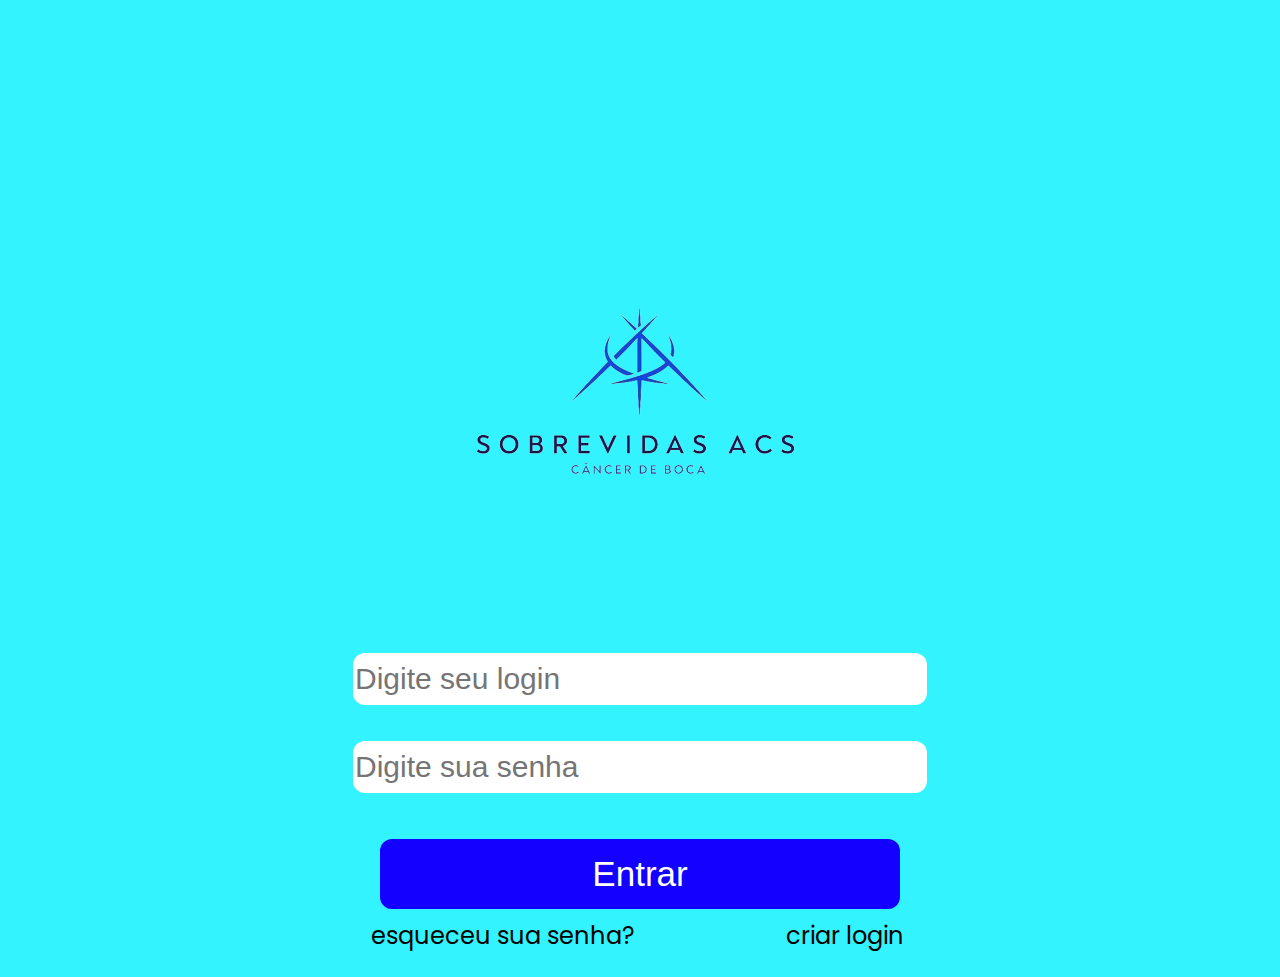
<file: telas/index.html>
<!DOCTYPE html>
<html lang="pt-br">
<head>
    <meta charset="UTF-8">
    <meta name="viewport" content="width=device-width, initial-scale=1.0">
    <title>Document</title>
    <link href="https://fonts.googleapis.com/css?family=Poppins&display=swap" rel="stylesheet">
    <link rel="stylesheet" href="./css/style.css">
</head>
<body>
    <form action="cadastro.html" method="get" target="_blank" autocomplete="off">
        <div class="logo"><img src="./css/images/v3_33.png" alt="logo"></div>
        
            <p class="email">
                <input class="email2" type="email" id="email" name="email" placeholder="Digite seu login">
            </p>
            <p class="senha">
                <input class="senha2" type="password" id="password" name="password" placeholder="Digite sua senha">
            </p>
            <p class="entrar"><button class="entrar2" type="submit">Entrar</button></p>
            <div class="esqueceusenha">
                <p>esqueceu sua senha?</p>
            </div>
            <div class="criar">
                <p>criar login</p>
            </div>
    </form>
    
</body>
</html>
</file>
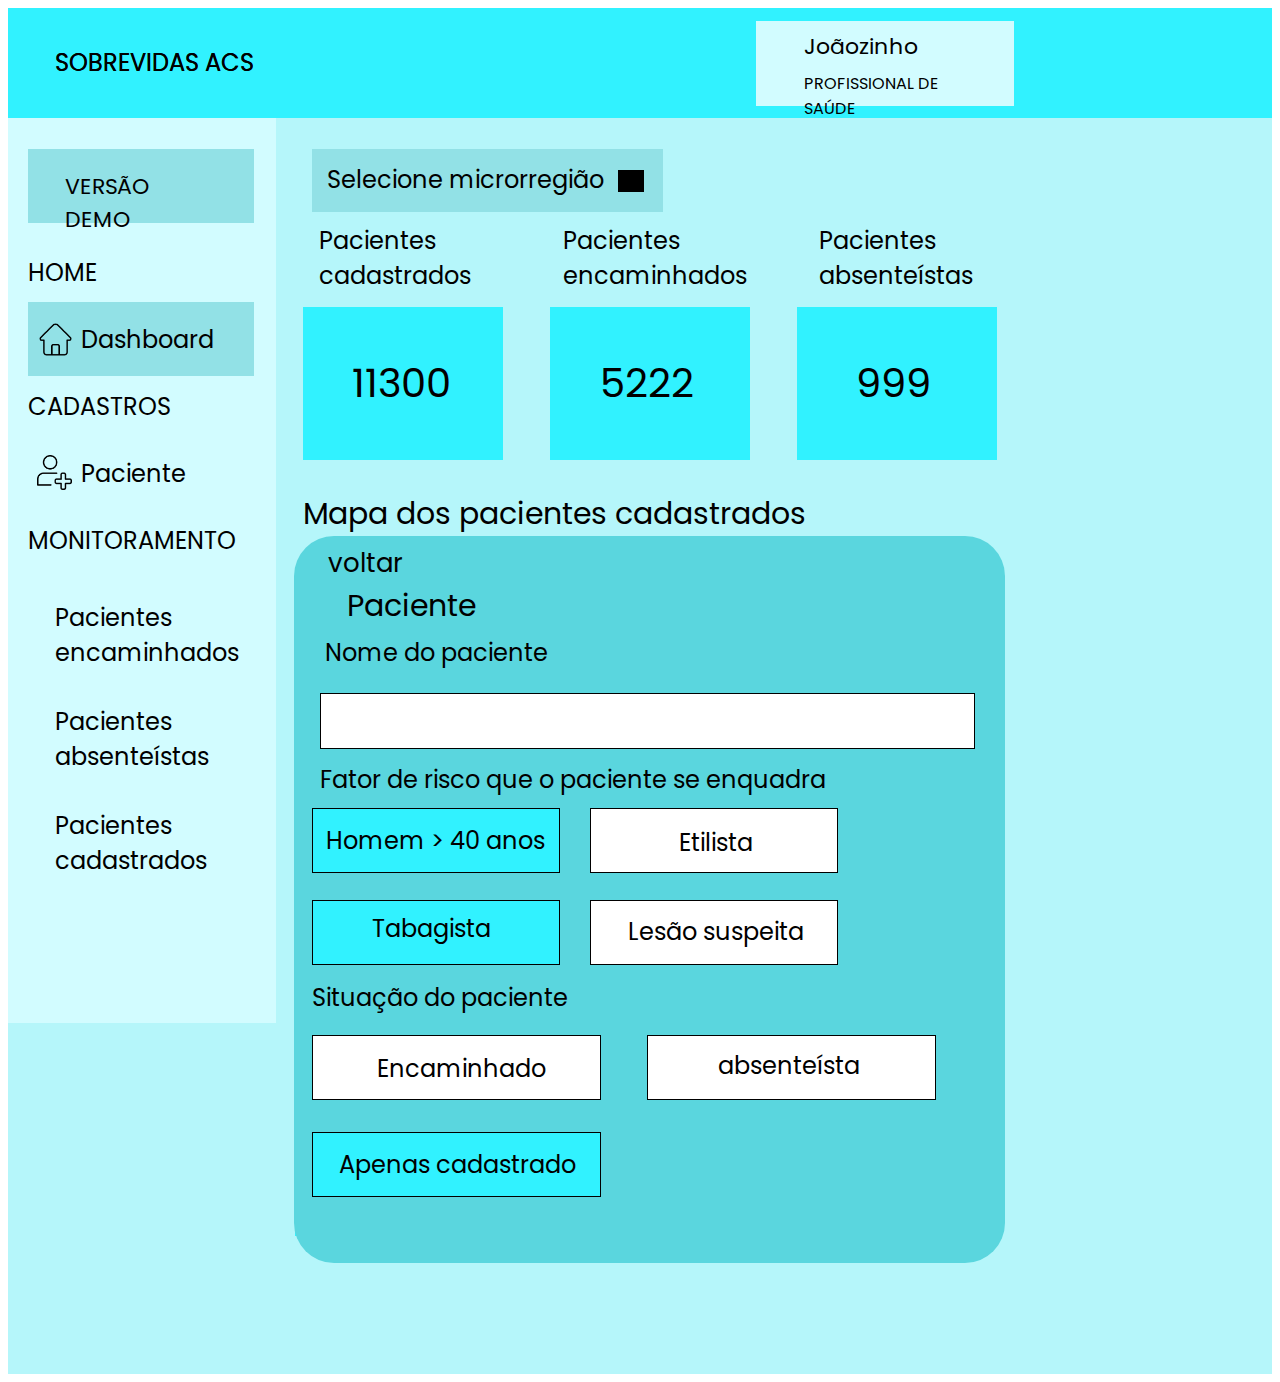
<file: telas/ao-clicar-no-mapa.html>
<!DOCTYPE html>
<html lang="pt-br">
<head>
    <meta charset="UTF-8">
    <meta name="viewport" content="width=device-width, initial-scale=1.0">
    <link href="https://fonts.googleapis.com/css?family=Poppins&display=swap" rel="stylesheet" />
    <link rel="stylesheet" href="./css/ao-clicar-no-mapa.css">
    <title>Document</title>
</head>
<body>
    <div class="v164_28">
        <div class="v164_29"></div>
        <div class="v164_30"></div>
        <span class="v164_31">SOBREVIDAS ACS</span>
        <span class="v164_32">SOBREVIDAS ACS</span>
        <div class="v164_33"></div>
        <span class="v164_34">Joãozinho</span>
        <span class="v164_35">PROFISSIONAL DE SAÚDE</span>
        <div class="v164_36"></div>
        <span class="v164_37">VERSÃO DEMO</span>
        <span class="v164_38">HOME</span>
        <div class="v164_39"></div>
        <span class="v164_40">CADASTROS</span>
        <span class="v164_41">Dashboard</span>
        <span class="v164_42">MONITORAMENTO</span>
        <span class="v164_43">Paciente</span>
        <span class="v164_44">Pacientes encaminhados</span>
        <span class="v164_45">Pacientes absenteístas</span>
        <span class="v164_46">Pacientes cadastrados</span>
        <div class="v164_47"></div>
        <span class="v164_48">11300</span>
        <span class="v164_49">Pacientes absenteístas</span>
        <div class="v164_50"></div>
        <span class="v164_51">999</span>
        <span class="v164_52">Mapa dos pacientes cadastrados</span>
        <span class="v164_53">Etilista</span>
        <span class="v164_54">Tabagista</span>
        <span class="v164_55">Homem > 40 anos</span>
        <span class="v164_56">Lesão suspeita</span>
        <span class="v170_7">sen</span>
        <div class="v164_57"></div>
        <div class="v164_58"></div>
        <div class="v164_59"></div>
        <div class="v164_60"></div>
        <span class="v164_62">Pacientes por fator de risco</span>
        <span class="v164_63">11300</span>
        <span class="v164_64">5000</span>
        <span class="v164_65">4331</span>
        <div class="v164_66"></div>
        <span class="v164_67">Pacientes encaminhados</span>
        <span class="v164_68">5222</span>
        <span class="v164_69">Pacientes cadastrados</span>
        <div class="v164_70"></div>
        <div class="v164_71"></div>
        <div class="v164_80"></div>
        <span class="v164_81">Paciente</span>
        <div class="v164_82"></div>
        <span class="v164_83">Nome do paciente</span>
        <span class="v164_85">Fator de risco que o paciente se enquadra</span>
        <div class="v164_87"></div>
        <div class="v164_88"></div>
        <div class="v164_89"></div>
        <div class="v164_90"></div>
        <span class="v164_91">Situação do paciente</span>
        <div class="v164_92"></div>
        <div class="v164_93"></div>
        <div class="v164_94"></div>
        <span class="v170_8">absenteísta</span>
        <span class="v170_2">Homem > 40 anos</span>
        <span class="v170_3">Tabagista</span>
        <span class="v170_4">Etilista</span>
        <span class="v170_5">Lesão suspeita</span>
        <span class="v170_6">Encaminhado</span>
        <span class="v170_13">Apenas cadastrado</span>
        <span class="v170_14">voltar</span>
        <div class="v286_8"></div>
        <span class="v286_9">Selecione microrregião</span>
        <div class="v286_10"></div>
    </div>
</body>
</html>
</file>
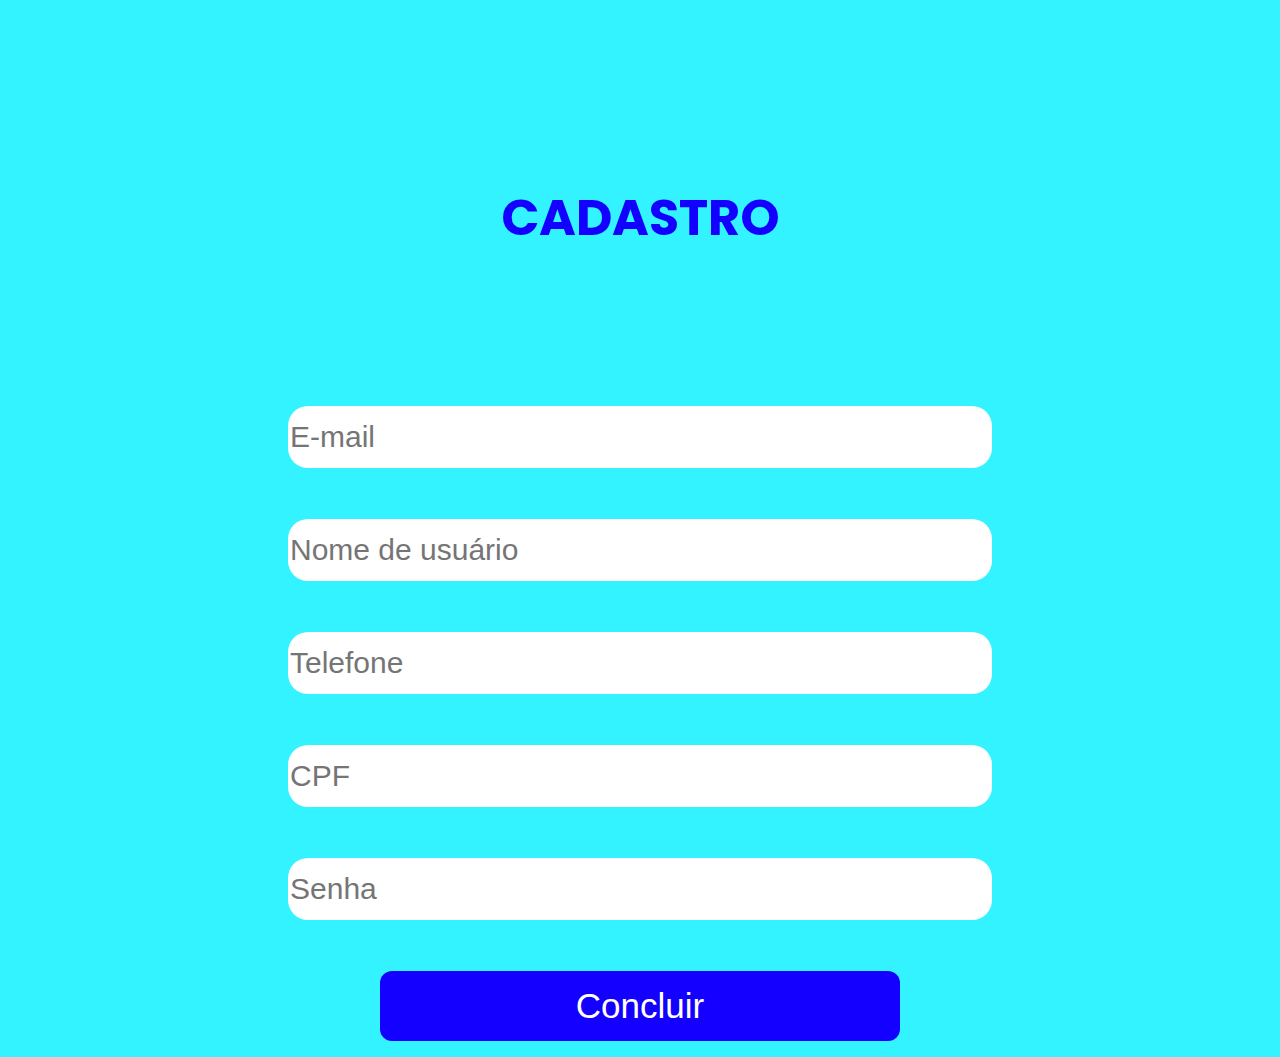
<file: telas/cadastro.html>
<!DOCTYPE html>
<html lang="pt-br">
<head>
    <meta charset="UTF-8">
    <meta name="viewport" content="width=device-width, initial-scale=1.0">
    <title>Document</title>
    <link href="https://fonts.googleapis.com/css?family=Poppins&display=swap" rel="stylesheet">
    <link rel="stylesheet" href="./css/cadastro.css">
</head>
<body>
    <h1 class="cadastro">CADASTRO</h1>

    <form action="index.html" method="get" target="_blank" autocomplete="off">
        <p class="email">
            <input class="email2" type="email" id="email" name="email" placeholder="E-mail">
        </p>

        <p class="nome">
            <input class="nome2" type="text" id="name" name="name" placeholder="Nome de usuário">
        </p>

        <p class="telefone">
            <input class="telefone2" type="number" id="number" name="number" placeholder="Telefone">
        </p>

        <p class="cpf">
            <input class="cpf2" type="number" id="cpf" name="cpf" placeholder="CPF">
        </p>

        <p class="senha">
            <input class="senha2" type="password" id="password" name="password" placeholder="Senha">
        </p>

        <p class="concluir">
            <button class="concluir2" type="submit">Concluir</button>
        </p>
    </form>
</body>
</html>
</file>
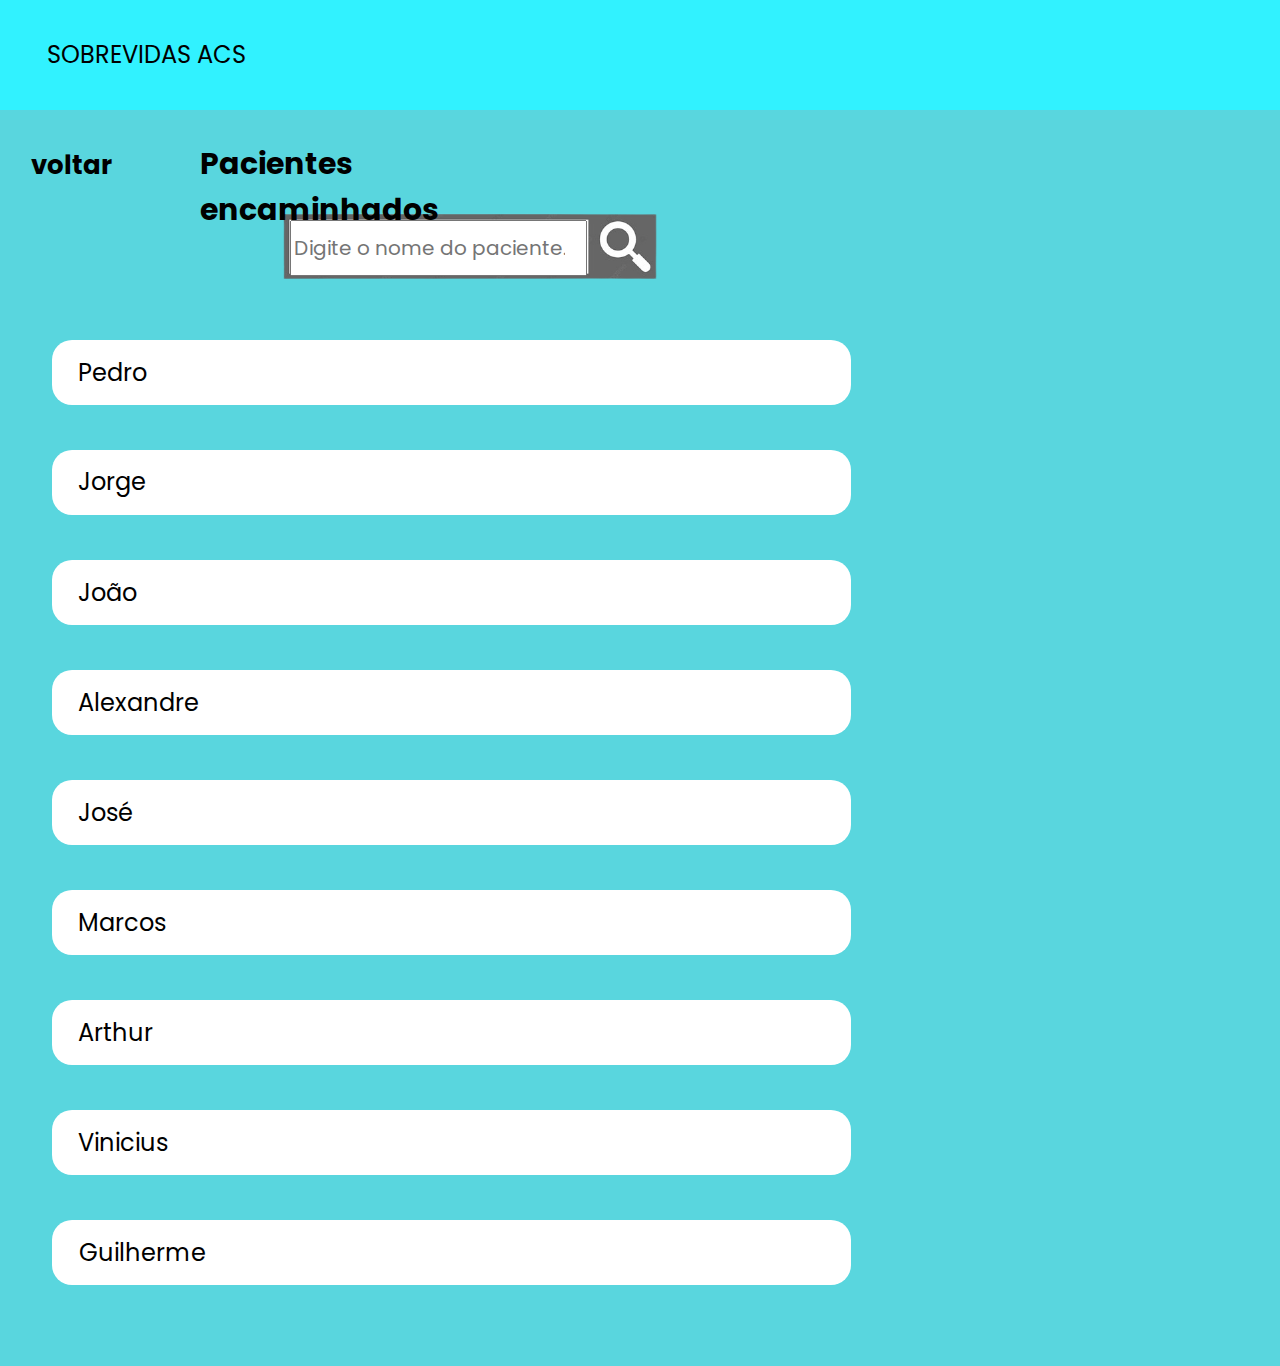
<file: telas/pacienteencaminhado.html>
<!DOCTYPE html>
<html lang="pt-br">
<head>
    <meta charset="UTF-8">
    <meta name="viewport" content="width=device-width, initial-scale=1.0">
    <title>Document</title>
    <link href="https://fonts.googleapis.com/css?family=Poppins&display=swap" rel="stylesheet">
    <link rel="stylesheet" href="./css/pacienteencaminhado.css">
</head>
<body>
    <div class="v196_125">
        <div class="v196_126"></div>
        <span class="v196_127">SOBREVIDAS ACS</span>
        <span class="v196_132">voltar</span>
        <div class="v196_165"></div>
        <span><input class="v196_166" type="search" placeholder="Digite o nome do paciente..."></input></span>
        <span class="v196_167">Pacientes encaminhados</span>
        <div class="v202_6"></div>
        <div class="v202_7"></div>
        <div class="v202_8"></div>
        <div class="v202_9"></div>
        <div class="v202_10"></div>
        <div class="v202_11"></div>
        <div class="v202_12"></div>
        <div class="v202_13"></div>
        <div class="v202_14"></div>
        <span class="v202_15">Pedro</span>
        <span class="v202_16">Jorge</span>
        <span class="v202_17">João</span>
        <span class="v202_18">Alexandre</span>
        <span class="v202_19">José</span>
        <span class="v202_20">Marcos</span>
        <span class="v202_21">Arthur</span>
        <span class="v202_22">Vinicius</span>
        <span class="v202_23">Guilherme</span>
    </div>
</body>
</html>
</file>
<file: telas/css/style.css>
body {
    background-color: #32F3FF;
  }
  
  .logo {
    text-align: center;
    margin-top: 150px;
  }
  
  .entrar {
    text-align: center;
  }
  
  .entrar2 {
    background-color: #1400FF;
    color: white;
    border: none;
    padding: 8px 100px;
    width: 520px;
    height: 70px;
    text-align: center;
    text-decoration: none;
    font-size: 35px;
    cursor: pointer;
    border-radius: 12px;
  }
  
  .email {
    text-align: center;
  }
  
  .email2 {
    width: 570px;
    height: 50px;
    font-size: 30px;
    margin-top: -20px;
    margin-bottom: 20px;
    border-radius: 12px;
    border: none;
  }
  
  .senha {
    text-align: center;
  }
  
  .senha2 {
    width: 570px;
    height: 50px;
    font-size: 30px;
    margin-bottom: 30px;
    border-radius: 12px;
    border: none;
  }
  
  .esqueceusenha {
    text-align: center;
    margin-right: 275px;
    margin-top: -15px;
    font-family: poppins;
    font-size: 24px;
    color: black;
    cursor: pointer;
  }
  
  .criar {
    text-align: center;
    margin-left: 410px;
    margin-top: -59px;
    font-family: poppins;
    font-size: 24px;
    color: black;
    cursor: pointer;
  }
</file>
<file: telas/css/ao-clicar-no-mapa.css>
* {
    box-sizing: border-box;
  }
  body {
    font-size: 14px;
  }
  .v164_28 {
    width: 100%;
    height: 1366px;
    background: rgba(181,246,250,1);
    opacity: 1;
    position: relative;
    top: 0px;
    left: 0px;
    overflow: hidden;
  }
  .v164_29 {
    width: 100%;
    height: 110px;
    background: rgba(49,242,255,1);
    opacity: 1;
    position: relative;
    top: 0px;
    left: 0px;
    overflow: hidden;
  }
  .v164_30 {
    width: 268px;
    height: 905px;
    background: rgba(210,252,255,1);
    opacity: 1;
    position: absolute;
    top: 110px;
    left: 0px;
    overflow: hidden;
  }
  .v164_31 {
    width: 200px;
    color: rgba(0,0,0,1);
    position: absolute;
    top: 37px;
    left: 47px;
    font-family: Poppins;
    font-weight: Regular;
    font-size: 24px;
    opacity: 1;
    text-align: left;
  }
  .v164_32 {
    width: 200px;
    color: rgba(0,0,0,1);
    position: absolute;
    top: 37px;
    left: 47px;
    font-family: Poppins;
    font-weight: Regular;
    font-size: 24px;
    opacity: 1;
    text-align: left;
  }
  .v164_33 {
    width: 258px;
    height: 85px;
    background: rgba(210,252,255,1);
    opacity: 1;
    position: absolute;
    top: 13px;
    left: 748px;
    overflow: hidden;
  }
  .v164_34 {
    width: 113px;
    color: rgba(0,0,0,1);
    position: absolute;
    top: 22px;
    left: 796px;
    font-family: Poppins;
    font-weight: Regular;
    font-size: 22px;
    opacity: 1;
    text-align: left;
  }
  .v164_35 {
    width: 187px;
    color: rgba(0,0,0,1);
    position: absolute;
    top: 63px;
    left: 796px;
    font-family: Poppins;
    font-weight: Regular;
    font-size: 16px;
    opacity: 1;
    text-align: left;
  }
  .v164_36 {
    width: 226px;
    height: 74px;
    background: rgba(146,225,230,1);
    opacity: 1;
    position: absolute;
    top: 141px;
    left: 20px;
    overflow: hidden;
  }
  .v164_37 {
    width: 154px;
    color: rgba(0,0,0,1);
    position: absolute;
    top: 162px;
    left: 57px;
    font-family: Poppins;
    font-weight: Regular;
    font-size: 22px;
    opacity: 1;
    text-align: left;
  }
  .v164_38 {
    width: 69px;
    color: rgba(0,0,0,1);
    position: absolute;
    top: 247px;
    left: 20px;
    font-family: Poppins;
    font-weight: Regular;
    font-size: 24px;
    opacity: 1;
    text-align: left;
  }
  .v164_39 {
    width: 226px;
    height: 74px;
    background: rgba(146,225,230,1);
    opacity: 1;
    position: absolute;
    top: 294px;
    left: 20px;
    overflow: hidden;
  }
  .v164_40 {
    width: 143px;
    color: rgba(0,0,0,1);
    position: absolute;
    top: 381px;
    left: 20px;
    font-family: Poppins;
    font-weight: Regular;
    font-size: 24px;
    opacity: 1;
    text-align: left;
  }
  .v164_41 {
    width: 135px;
    color: rgba(0,0,0,1);
    position: absolute;
    top: 314px;
    left: 73px;
    font-family: Poppins;
    font-weight: Regular;
    font-size: 24px;
    opacity: 1;
    text-align: left;
  }
  .v164_42 {
    width: 207px;
    color: rgba(0,0,0,1);
    position: absolute;
    top: 515px;
    left: 20px;
    font-family: Poppins;
    font-weight: Regular;
    font-size: 24px;
    opacity: 1;
    text-align: left;
  }
  .v164_43 {
    width: 105px;
    color: rgba(0,0,0,1);
    position: absolute;
    top: 448px;
    left: 73px;
    font-family: Poppins;
    font-weight: Regular;
    font-size: 24px;
    opacity: 1;
    text-align: left;
  }
  .v164_44 {
    width: 183px;
    color: rgba(0,0,0,1);
    position: absolute;
    top: 592px;
    left: 47px;
    font-family: Poppins;
    font-weight: Regular;
    font-size: 24px;
    opacity: 1;
    text-align: left;
  }
  .v164_45 {
    width: 155px;
    color: rgba(0,0,0,1);
    position: absolute;
    top: 696px;
    left: 47px;
    font-family: Poppins;
    font-weight: Regular;
    font-size: 24px;
    opacity: 1;
    text-align: left;
  }
  .v164_46 {
    width: 154px;
    color: rgba(0,0,0,1);
    position: absolute;
    top: 215px;
    left: 311px;
    font-family: Poppins;
    font-weight: Regular;
    font-size: 24px;
    opacity: 1;
    text-align: left;
  }
  .v164_47 {
    width: 200px;
    height: 153px;
    background: rgba(49,242,255,1);
    opacity: 1;
    position: absolute;
    top: 299px;
    left: 295px;
    overflow: hidden;
  }
  .v164_48 {
    width: 100px;
    color: rgba(2,0,0,1);
    position: absolute;
    top: 345px;
    left: 344px;
    font-family: Poppins;
    font-weight: Regular;
    font-size: 40px;
    opacity: 1;
    text-align: left;
  }
  .v164_49 {
    width: 155px;
    color: rgba(0,0,0,1);
    position: absolute;
    top: 215px;
    left: 811px;
    font-family: Poppins;
    font-weight: Regular;
    font-size: 24px;
    opacity: 1;
    text-align: left;
  }
  .v164_50 {
    width: 200px;
    height: 153px;
    background: rgba(49,242,255,1);
    opacity: 1;
    position: absolute;
    top: 299px;
    left: 789px;
    overflow: hidden;
  }
  .v164_51 {
    width: 76px;
    color: rgba(0,0,0,1);
    position: absolute;
    top: 345px;
    left: 848px;
    font-family: Poppins;
    font-weight: Regular;
    font-size: 40px;
    opacity: 1;
    text-align: left;
  }
  .v164_52 {
    width: 508px;
    color: rgba(0,0,0,1);
    position: absolute;
    top: 483px;
    left: 295px;
    font-family: Poppins;
    font-weight: Regular;
    font-size: 30px;
    opacity: 1;
    text-align: left;
  }
  .v164_53 {
    width: 77px;
    color: rgba(0,0,0,1);
    position: absolute;
    top: 903px;
    left: 739px;
    font-family: Poppins;
    font-weight: Regular;
    font-size: 24px;
    opacity: 1;
    text-align: left;
  }
  .v164_54 {
    width: 122px;
    color: rgba(0,0,0,1);
    position: absolute;
    top: 1074px;
    left: 345px;
    font-family: Poppins;
    font-weight: Regular;
    font-size: 24px;
    opacity: 1;
    text-align: left;
  }
  .v164_55 {
    width: 219px;
    color: rgba(0,0,0,1);
    position: absolute;
    top: 897px;
    left: 304px;
    font-family: Poppins;
    font-weight: Regular;
    font-size: 24px;
    opacity: 1;
    text-align: left;
  }
  .v164_56 {
    width: 179px;
    color: rgba(0,0,0,1);
    position: absolute;
    top: 1074px;
    left: 688px;
    font-family: Poppins;
    font-weight: Regular;
    font-size: 24px;
    opacity: 1;
    text-align: left;
  }
  .v170_7 {
    width: 43px;
    color: rgba(0,0,0,1);
    position: absolute;
    top: 1069px;
    left: 689px;
    font-family: Poppins;
    font-weight: Regular;
    font-size: 24px;
    opacity: 1;
    text-align: left;
  }
  .v164_57 {
    width: 256px;
    height: 106px;
    background: rgba(49,242,255,1);
    opacity: 1;
    position: absolute;
    top: 945px;
    left: 286px;
    overflow: hidden;
  }
  .v164_58 {
    width: 256px;
    height: 106px;
    background: rgba(49,242,255,1);
    opacity: 1;
    position: absolute;
    top: 1122px;
    left: 287px;
  }
  .v164_59 {
    width: 256px;
    height: 106px;
    background: rgba(49,242,255,1);
    opacity: 1;
    position: absolute;
    top: 945px;
    left: 659px;
    overflow: hidden;
  }
  .v164_60 {
    width: 256px;
    height: 106px;
    background: rgba(49,242,255,1);
    opacity: 1;
    position: absolute;
    top: 1122px;
    left: 659px;
    overflow: hidden;
  }
  .v164_62 {
    width: 411px;
    color: rgba(0,0,0,1);
    position: absolute;
    top: 829px;
    left: 414px;
    font-family: Poppins;
    font-weight: Regular;
    font-size: 30px;
    opacity: 1;
    text-align: left;
  }
  .v164_63 {
    width: 100px;
    color: rgba(0,0,0,1);
    position: absolute;
    top: 968px;
    left: 365px;
    font-family: Poppins;
    font-weight: Regular;
    font-size: 40px;
    opacity: 1;
    text-align: left;
  }
  .v164_64 {
    width: 101px;
    color: rgba(0,0,0,1);
    position: absolute;
    top: 1145px;
    left: 365px;
    font-family: Poppins;
    font-weight: Regular;
    font-size: 40px;
    opacity: 1;
    text-align: left;
  }
  .v164_65 {
    width: 86px;
    color: rgba(0,0,0,1);
    position: absolute;
    top: 968px;
    left: 744px;
    font-family: Poppins;
    font-weight: Regular;
    font-size: 40px;
    opacity: 1;
    text-align: left;
  }
  .v164_66 {
    width: 200px;
    height: 153px;
    background: rgba(49,242,255,1);
    opacity: 1;
    position: absolute;
    top: 299px;
    left: 542px;
    overflow: hidden;
  }
  .v164_67 {
    width: 183px;
    color: rgba(0,0,0,1);
    position: absolute;
    top: 215px;
    left: 555px;
    font-family: Poppins;
    font-weight: Regular;
    font-size: 24px;
    opacity: 1;
    text-align: left;
  }
  .v164_68 {
    width: 95px;
    color: rgba(0,0,0,1);
    position: absolute;
    top: 345px;
    left: 592px;
    font-family: Poppins;
    font-weight: Regular;
    font-size: 40px;
    opacity: 1;
    text-align: left;
  }
  .v164_69 {
    width: 154px;
    color: rgba(0,0,0,1);
    position: absolute;
    top: 800px;
    left: 47px;
    font-family: Poppins;
    font-weight: Regular;
    font-size: 24px;
    opacity: 1;
    text-align: left;
  }
  .v164_70 {
    width: 35px;
    height: 35px;
    background: url("./images/v164_70.png");
    background-repeat: no-repeat;
    background-position: center center;
    background-size: cover;
    opacity: 1;
    position: absolute;
    top: 447px;
    left: 29px;
    overflow: hidden;
  }
  .v164_71 {
    width: 35px;
    height: 35px;
    background: url("./images/v164_71.png");
    background-repeat: no-repeat;
    background-position: center center;
    background-size: cover;
    opacity: 1;
    position: absolute;
    top: 314px;
    left: 30px;
    overflow: hidden;
  }
  .v164_80 {
    width: 711px;
    height: 727px;
    background: rgba(90,214,222,1);
    opacity: 1;
    position: absolute;
    top: 528px;
    left: 286px;
    border-top-left-radius: 40px;
    border-top-right-radius: 40px;
    border-bottom-left-radius: 40px;
    border-bottom-right-radius: 40px;
    overflow: hidden;
  }
  .v164_81 {
    width: 133px;
    color: rgba(0,0,0,1);
    position: absolute;
    top: 575px;
    left: 339px;
    font-family: Poppins;
    font-weight: Regular;
    font-size: 30px;
    opacity: 1;
    text-align: left;
  }
  .v164_82 {
    width: 655px;
    height: 56px;
    background: rgba(255,255,255,1);
    opacity: 1;
    position: absolute;
    top: 685px;
    left: 312px;
    border: 1px solid rgba(0,0,0,1);
    overflow: hidden;
  }
  .v164_83 {
    width: 245px;
    color: rgba(0,0,0,1);
    position: absolute;
    top: 627px;
    left: 317px;
    font-family: Poppins;
    font-weight: Regular;
    font-size: 24px;
    opacity: 1;
    text-align: left;
  }
  .v164_85 {
    width: 600px;
    color: rgba(0,0,0,1);
    position: absolute;
    top: 754px;
    left: 312px;
    font-family: Poppins;
    font-weight: Regular;
    font-size: 24px;
    opacity: 1;
    text-align: left;
  }
  .v164_87 {
    width: 248px;
    height: 65px;
    background: rgba(255,255,255,1);
    opacity: 1;
    position: absolute;
    top: 800px;
    left: 582px;
    border: 1px solid rgba(0,0,0,1);
    overflow: hidden;
  }
  .v164_88 {
    width: 248px;
    height: 65px;
    background: rgba(49,242,255,1);
    opacity: 1;
    position: absolute;
    top: 800px;
    left: 304px;
    border: 1px solid rgba(0,0,0,1);
    overflow: hidden;
  }
  .v164_89 {
    width: 248px;
    height: 65px;
    background: rgba(49,242,255,1);
    opacity: 1;
    position: absolute;
    top: 892px;
    left: 304px;
    border: 1px solid rgba(0,0,0,1);
    overflow: hidden;
  }
  .v164_90 {
    width: 248px;
    height: 65px;
    background: rgba(255,255,255,1);
    opacity: 1;
    position: absolute;
    top: 892px;
    left: 582px;
    border: 1px solid rgba(0,0,0,1);
    overflow: hidden;
  }
  .v164_91 {
    width: 258px;
    color: rgba(0,0,0,1);
    position: absolute;
    top: 972px;
    left: 304px;
    font-family: Poppins;
    font-weight: Regular;
    font-size: 24px;
    opacity: 1;
    text-align: left;
  }
  .v164_92 {
    width: 289px;
    height: 65px;
    background: rgba(255,255,255,1);
    opacity: 1;
    position: absolute;
    top: 1027px;
    left: 304px;
    border: 1px solid rgba(0,0,0,1);
    overflow: hidden;
  }
  .v164_93 {
    width: 289px;
    height: 65px;
    background: rgba(49,242,255,1);
    opacity: 1;
    position: absolute;
    top: 1124px;
    left: 304px;
    border: 1px solid rgba(0,0,0,1);
    overflow: hidden;
  }
  .v164_94 {
    width: 289px;
    height: 65px;
    background: rgba(255,255,255,1);
    opacity: 1;
    position: absolute;
    top: 1027px;
    left: 639px;
    border: 1px solid rgba(0,0,0,1);
    overflow: hidden;
  }
  .v170_8 {
    width: 143px;
    color: rgba(0,0,0,1);
    position: absolute;
    top: 1040px;
    left: 710px;
    font-family: Poppins;
    font-weight: Regular;
    font-size: 24px;
    opacity: 1;
    text-align: left;
  }
  .v170_2 {
    width: 219px;
    color: rgba(0,0,0,1);
    position: absolute;
    top: 815px;
    left: 318px;
    font-family: Poppins;
    font-weight: Regular;
    font-size: 24px;
    opacity: 1;
    text-align: left;
  }
  .v170_3 {
    width: 122px;
    color: rgba(0,0,0,1);
    position: absolute;
    top: 903px;
    left: 364px;
    font-family: Poppins;
    font-weight: Regular;
    font-size: 24px;
    opacity: 1;
    text-align: left;
  }
  .v170_4 {
    width: 77px;
    color: rgba(0,0,0,1);
    position: absolute;
    top: 817px;
    left: 671px;
    font-family: Poppins;
    font-weight: Regular;
    font-size: 24px;
    opacity: 1;
    text-align: left;
  }
  .v170_5 {
    width: 179px;
    color: rgba(0,0,0,1);
    position: absolute;
    top: 906px;
    left: 620px;
    font-family: Poppins;
    font-weight: Regular;
    font-size: 24px;
    opacity: 1;
    text-align: left;
  }
  .v170_6 {
    width: 168px;
    color: rgba(0,0,0,1);
    position: absolute;
    top: 1043px;
    left: 369px;
    font-family: Poppins;
    font-weight: Regular;
    font-size: 24px;
    opacity: 1;
    text-align: left;
  }
  .v170_13 {
    width: 243px;
    color: rgba(0,0,0,1);
    position: absolute;
    top: 1139px;
    left: 331px;
    font-family: Poppins;
    font-weight: Regular;
    font-size: 24px;
    opacity: 1;
    text-align: left;
  }
  .v170_14 {
    width: 80px;
    color: rgba(0,0,0,1);
    position: absolute;
    top: 536px;
    left: 320px;
    font-family: Poppins;
    font-weight: SemiBold;
    font-size: 26px;
    opacity: 1;
    text-align: left;
  }
  .v286_8 {
    width: 351px;
    height: 63px;
    background: rgba(146,225,230,1);
    opacity: 1;
    position: absolute;
    top: 141px;
    left: 304px;
    overflow: hidden;
  }
  .v286_9 {
    width: 280px;
    color: rgba(0,0,0,1);
    position: absolute;
    top: 154px;
    left: 319px;
    font-family: Poppins;
    font-weight: Regular;
    font-size: 24px;
    opacity: 1;
    text-align: left;
  }
  .v286_10 {
    width: 26px;
    height: 22px;
    background: rgba(0,0,0,1);
    opacity: 1;
    position: absolute;
    top: 162px;
    left: 610px;
  }
</file>
<file: telas/css/cadastro.css>
body {
    background: #32F3FF;
}

.cadastro {
    text-align: center;
    margin-top: 180px;
    margin-bottom: 150px;
    font-family: poppins;
    font-size: 50px;
    color: #1400FF;
    
}

.email {
    text-align: center;
}

.email2 {
    width: 700px;
    height: 60px;
    margin-bottom: 35px;
    font-size: 30px;
    border: none;
    border-radius: 20px;
}

.nome {
    text-align: center;
}

.nome2 {
    width: 700px;
    height: 60px;
    margin-bottom: 35px;
    font-size: 30px;
    border: none;
    border-radius: 20px;
}

.telefone {
    text-align: center;
}

.telefone2 {
    width: 700px;
    height: 60px;
    margin-bottom: 35px;
    font-size: 30px;
    border: none;
    border-radius: 20px;
}

.cpf {
    text-align: center;
}

.cpf2 {
    width: 700px;
    height: 60px;
    margin-bottom: 35px;
    font-size: 30px;
    border: none;
    border-radius: 20px;
}

.senha {
    text-align: center;
}

.senha2 {
    width: 700px;
    height: 60px;
    margin-bottom: 35px;
    font-size: 30px;
    border: none;
    border-radius: 20px;
}

.concluir {
    text-align: center;
}

.concluir2 {
  background-color: #1400FF;
  color: white;
  border: none;
  padding: 8px 100px;
  width: 520px;
  height: 70px;
  text-align: center;
  text-decoration: none;
  font-size: 35px;
  cursor: pointer;
  border-radius: 12px;
}
</file>
<file: telas/css/pacienteencaminhado.css>
* {
  box-sizing: border-box;
}
body {
  font-size: 14px;
}
.v196_125 {
  width: 100%;
  height: 1366px;
  background: rgba(89,214,222,1);
  opacity: 1;
  position: absolute;
  top: 0px;
  left: 0px;
  overflow: hidden;
}
.v196_126 {
  width: 100%;
  height: 110px;
  background: rgba(49,242,255,1);
  opacity: 1;
  position: absolute;
  top: 0px;
  left: 0px;
  overflow: hidden;
}
.v196_127 {
  width: 200px;
  color: rgba(0,0,0,1);
  position: absolute;
  top: 37px;
  left: 47px;
  font-family: Poppins;
  font-weight: Regular;
  font-size: 24px;
  opacity: 1;
  text-align: left;
}
.v196_132 {
  width: 80px;
  color: rgba(0,0,0,1);
  position: absolute;
  top: 146px;
  left: 31px;
  font-family: Poppins;
  font-weight: bold;
  font-size: 26px;
  opacity: 1;
  text-align: left;
}
.v196_165 {
  width: 486px;
  height: 227px;
  background: url("./images/v196_165.png");
  background-repeat: no-repeat;
  background-position: center center;
  background-size: cover;
  opacity: 1;
  position: absolute;
  top: 133px;
  left: 227px;
  overflow: hidden;
}
.v196_166 {
  width: 297px;
  height: 56px;
  color: rgba(128,128,128,1);
  position: absolute;
  top: 220px;
  left: 290px;
  font-family: Poppins;
  font-weight: Regular;
  font-size: 20px;
  opacity: 1;
  text-align: left;
}
.v196_167 {
  width: 383px;
  color: rgba(0,0,0,1);
  position: absolute;
  top: 141px;
  left: 200px;
  font-family: Poppins;
  font-weight: bold;
  font-size: 30px;
  opacity: 1;
  text-align: left;
}
.v202_6 {
  width: 799px;
  height: 65px;
  background: rgba(255,255,255,1);
  opacity: 1;
  position: absolute;
  top: 340px;
  left: 52px;
  border-top-left-radius: 20px;
  border-top-right-radius: 20px;
  border-bottom-left-radius: 20px;
  border-bottom-right-radius: 20px;
  overflow: hidden;
}
.v202_7 {
  width: 799px;
  height: 65px;
  background: rgba(255,255,255,1);
  opacity: 1;
  position: absolute;
  top: 450px;
  left: 52px;
  border-top-left-radius: 20px;
  border-top-right-radius: 20px;
  border-bottom-left-radius: 20px;
  border-bottom-right-radius: 20px;
  overflow: hidden;
}
.v202_8 {
  width: 799px;
  height: 65px;
  background: rgba(255,255,255,1);
  opacity: 1;
  position: absolute;
  top: 560px;
  left: 52px;
  border-top-left-radius: 20px;
  border-top-right-radius: 20px;
  border-bottom-left-radius: 20px;
  border-bottom-right-radius: 20px;
  overflow: hidden;
}
.v202_9 {
  width: 799px;
  height: 65px;
  background: rgba(255,255,255,1);
  opacity: 1;
  position: absolute;
  top: 670px;
  left: 52px;
  border-top-left-radius: 20px;
  border-top-right-radius: 20px;
  border-bottom-left-radius: 20px;
  border-bottom-right-radius: 20px;
  overflow: hidden;
}
.v202_10 {
  width: 799px;
  height: 65px;
  background: rgba(255,255,255,1);
  opacity: 1;
  position: absolute;
  top: 780px;
  left: 52px;
  border-top-left-radius: 20px;
  border-top-right-radius: 20px;
  border-bottom-left-radius: 20px;
  border-bottom-right-radius: 20px;
  overflow: hidden;
}
.v202_11 {
  width: 799px;
  height: 65px;
  background: rgba(255,255,255,1);
  opacity: 1;
  position: absolute;
  top: 890px;
  left: 52px;
  border-top-left-radius: 20px;
  border-top-right-radius: 20px;
  border-bottom-left-radius: 20px;
  border-bottom-right-radius: 20px;
  overflow: hidden;
}
.v202_12 {
  width: 799px;
  height: 65px;
  background: rgba(255,255,255,1);
  opacity: 1;
  position: absolute;
  top: 1000px;
  left: 52px;
  border-top-left-radius: 20px;
  border-top-right-radius: 20px;
  border-bottom-left-radius: 20px;
  border-bottom-right-radius: 20px;
  overflow: hidden;
}
.v202_13 {
  width: 799px;
  height: 65px;
  background: rgba(255,255,255,1);
  opacity: 1;
  position: absolute;
  top: 1110px;
  left: 52px;
  border-top-left-radius: 20px;
  border-top-right-radius: 20px;
  border-bottom-left-radius: 20px;
  border-bottom-right-radius: 20px;
  overflow: hidden;
}
.v202_14 {
  width: 799px;
  height: 65px;
  background: rgba(255,255,255,1);
  opacity: 1;
  position: absolute;
  top: 1220px;
  left: 52px;
  border-top-left-radius: 20px;
  border-top-right-radius: 20px;
  border-bottom-left-radius: 20px;
  border-bottom-right-radius: 20px;
  overflow: hidden;
}
.v202_15 {
  width: 70px;
  color: rgba(0,0,0,1);
  position: absolute;
  top: 355px;
  left: 78px;
  font-family: Poppins;
  font-weight: Regular;
  font-size: 24px;
  opacity: 1;
  text-align: left;
}
.v202_16 {
  width: 69px;
  color: rgba(0,0,0,1);
  position: absolute;
  top: 464px;
  left: 78px;
  font-family: Poppins;
  font-weight: Regular;
  font-size: 24px;
  opacity: 1;
  text-align: left;
}
.v202_17 {
  width: 60px;
  color: rgba(0,0,0,1);
  position: absolute;
  top: 575px;
  left: 78px;
  font-family: Poppins;
  font-weight: Regular;
  font-size: 24px;
  opacity: 1;
  text-align: left;
}
.v202_18 {
  width: 121px;
  color: rgba(0,0,0,1);
  position: absolute;
  top: 685px;
  left: 78px;
  font-family: Poppins;
  font-weight: Regular;
  font-size: 24px;
  opacity: 1;
  text-align: left;
}
.v202_19 {
  width: 56px;
  color: rgba(0,0,0,1);
  position: absolute;
  top: 795px;
  left: 78px;
  font-family: Poppins;
  font-weight: Regular;
  font-size: 24px;
  opacity: 1;
  text-align: left;
}
.v202_20 {
  width: 89px;
  color: rgba(0,0,0,1);
  position: absolute;
  top: 905px;
  left: 78px;
  font-family: Poppins;
  font-weight: Regular;
  font-size: 24px;
  opacity: 1;
  text-align: left;
}
.v202_21 {
  width: 74px;
  color: rgba(0,0,0,1);
  position: absolute;
  top: 1015px;
  left: 78px;
  font-family: Poppins;
  font-weight: Regular;
  font-size: 24px;
  opacity: 1;
  text-align: left;
}
.v202_22 {
  width: 92px;
  color: rgba(0,0,0,1);
  position: absolute;
  top: 1125px;
  left: 78px;
  font-family: Poppins;
  font-weight: Regular;
  font-size: 24px;
  opacity: 1;
  text-align: left;
}
.v202_23 {
  width: 125px;
  color: rgba(0,0,0,1);
  position: absolute;
  top: 1235px;
  left: 79px;
  font-family: Poppins;
  font-weight: Regular;
  font-size: 24px;
  opacity: 1;
  text-align: left;
}
</file>
